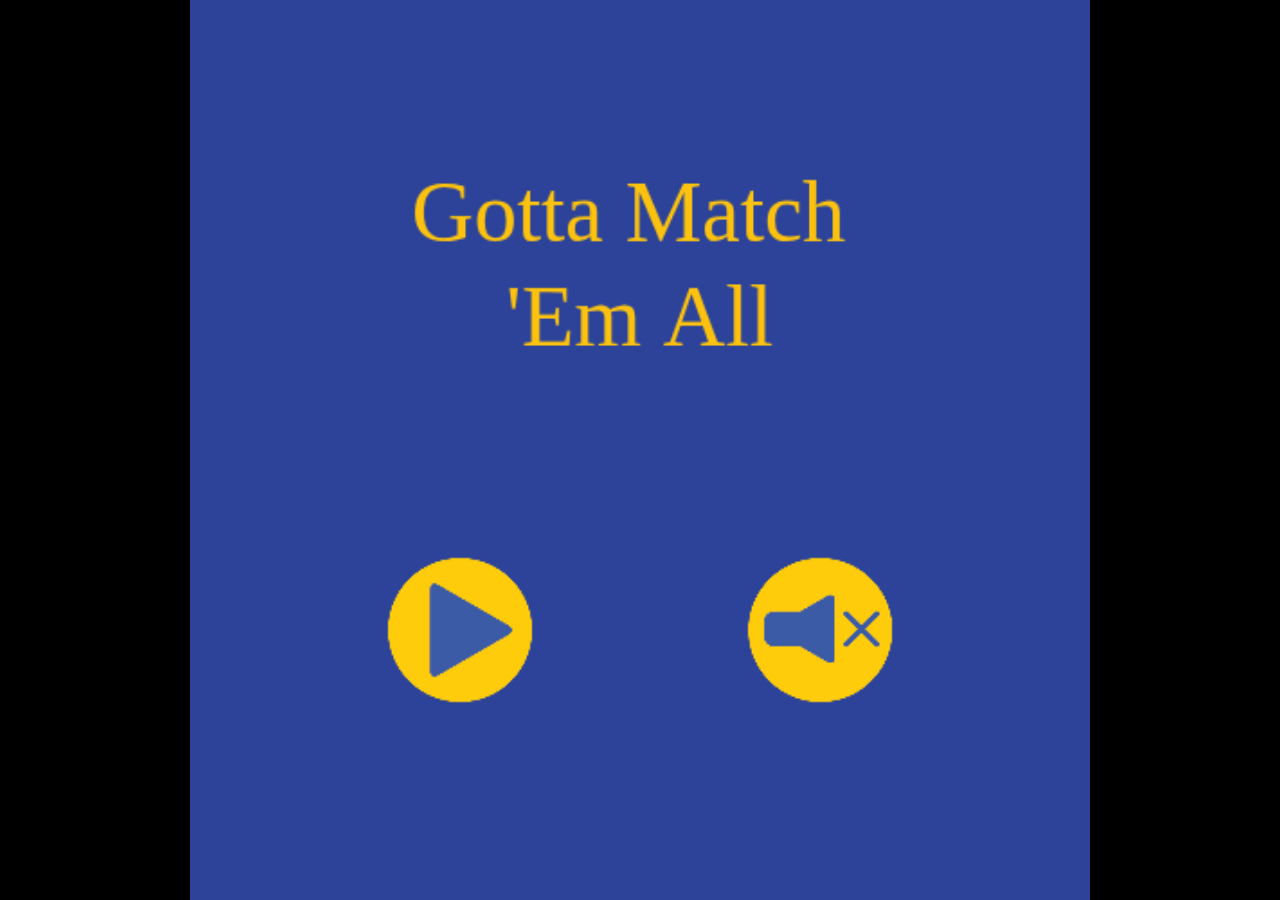
<file: matchem/index.html>
<!DOCTYPE html>
<html>
	<head>
        <title>Match 'Em All</title>
		<link rel="stylesheet" type="text/css" href="assets/fonts/fonts.css">
		<script type="text/javascript" src="phaser.js"></script>
		<script type="text/javascript" src="game.js"></script>
        <meta name="viewport" content="width=device-width, initial-scale=1.0,
          maximum-scale=1.0, minimum-scale=1.0, user-scalable=no, minimal-ui"/>
        <meta name="apple-mobile-web-app-capable" content="yes"/>
        <meta name="apple-mobile-web-app-status-bar-style" content="black"/>
        <meta name="HandheldFriendly" conent="true"/>
        <meta name="mobile-web-app-capable" content="yes"/>
        <style type="text/css">
          body {
            padding: 0px;
            margin: 0px;
            background: #000;
          }
        </style>
	</head>
	<body oncontextmenu="return false;">
	</body>
</html>
</file>
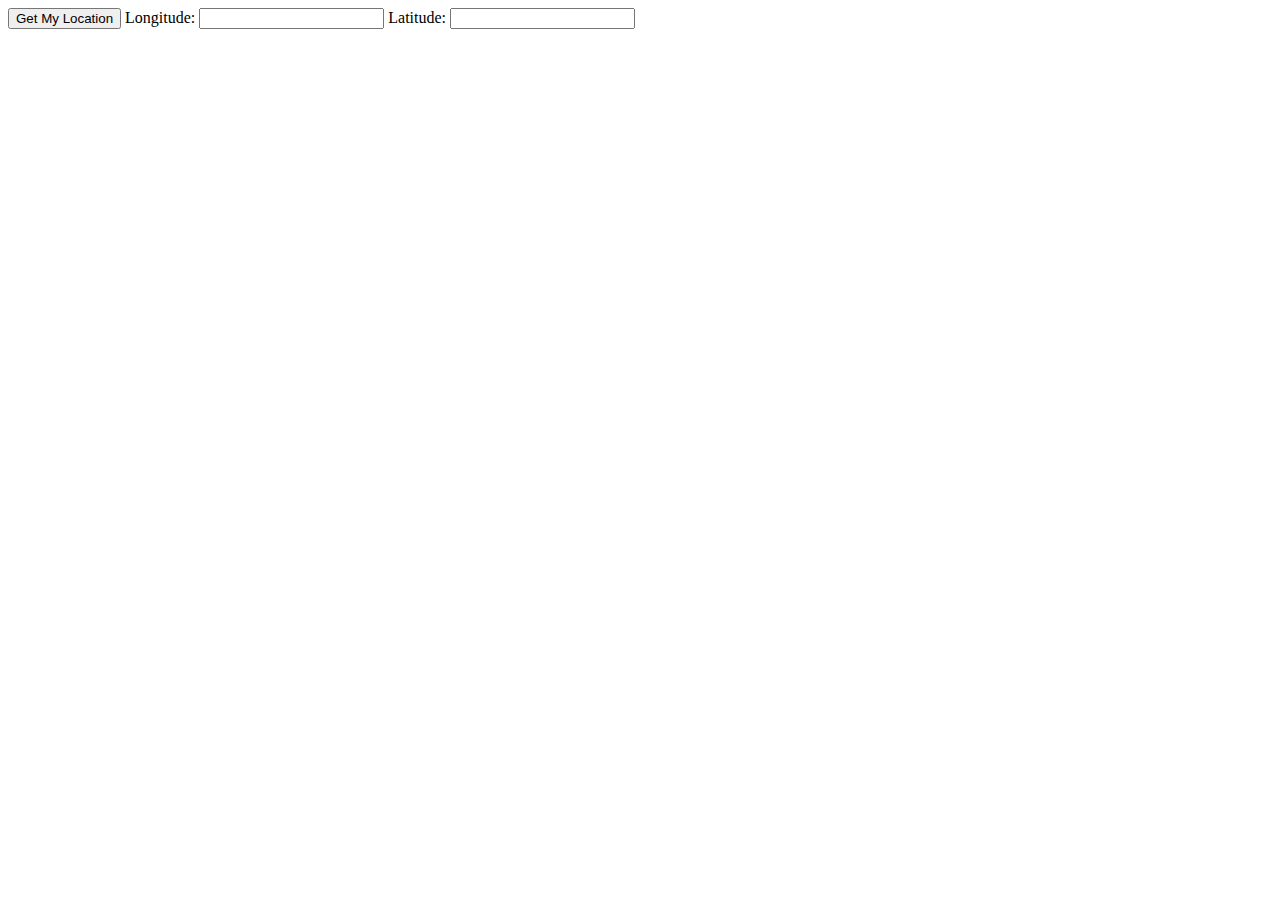
<file: location.html>
<html>
<head>
<script>
function getLocation() {
    if (navigator.geolocation) {
        navigator.geolocation.getCurrentPosition(function(position) {
            document.querySelector("#longitude").value =
                position.coords.longitude;
            document.querySelector("#latitude").value =
                position.coords.latitude;
        });
    } else {
        document.querySelector("#errorMessage").style.display = "block";
    }
}
</script>
</head>
<body>
    <div>
        <button onclick="getLocation()">Get My Location</button>
        <label>Longitude: </label>
        <input id="longitude" type="text" readonly/>
        <label>Latitude: </label>
        <input id="latitude" type="text" readonly/>
        <p id="errorMessage" style="display: none;">This browser doesn't support Geolocation</p>
    </div>
</body>
</html>
</file>
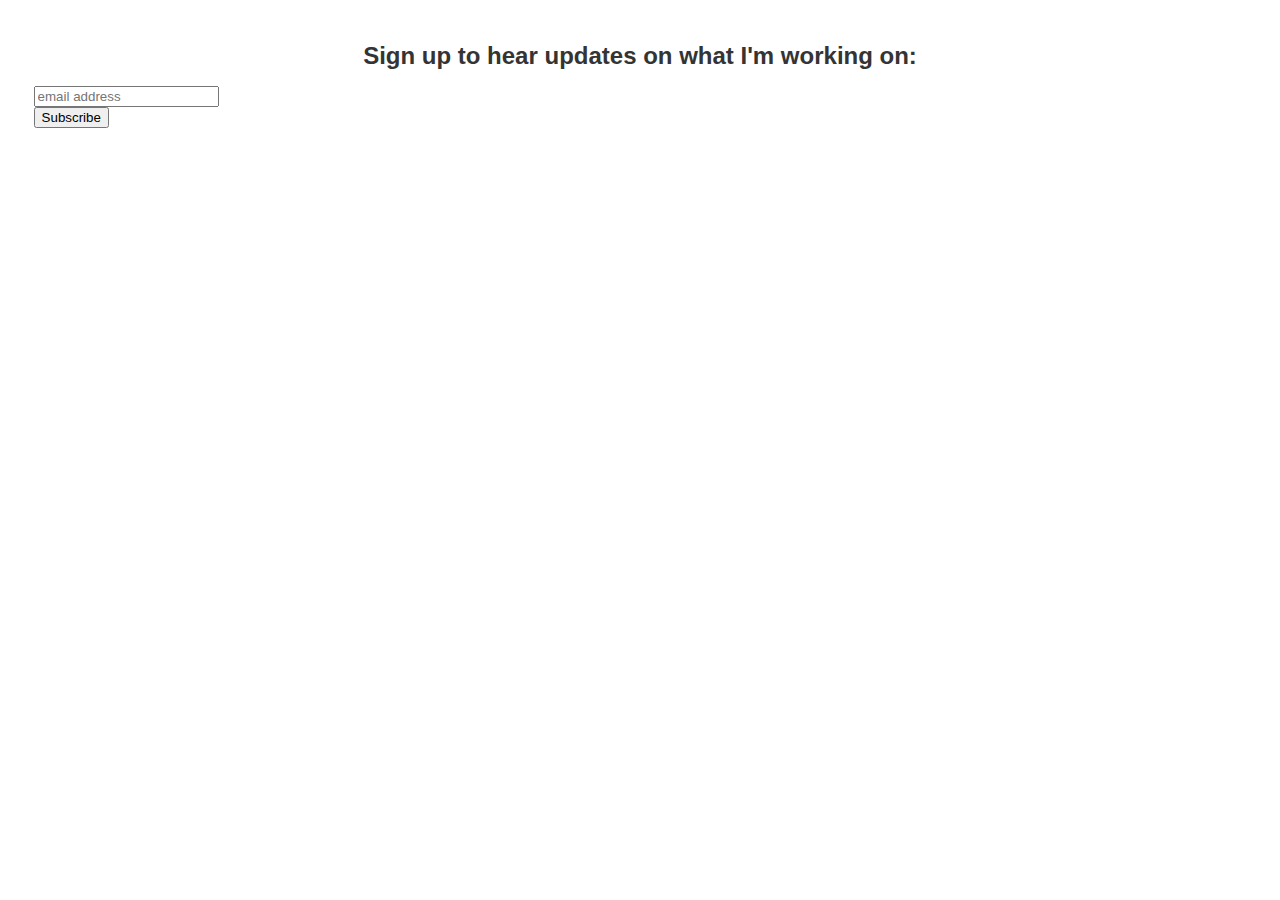
<file: mail.html>
<html>
<head>
    <link href="//cdn-images.mailchimp.com/embedcode/horizontal-slim-10_7.css" rel="stylesheet" type="text/css">
    <style type="text/css">
    	#mc_embed_signup{background:#fff; clear:left; font:14px Helvetica,Arial,sans-serif; width:100%;}
    	/* Add your own MailChimp form style overrides in your site stylesheet or in this style block.
    	   We recommend moving this block and the preceding CSS link to the HEAD of your HTML file. */
        #header h1 {
            color: #343434;
            text-align: center;
            font-family: "Open Sans", "Helvetica Neue", Arial, Helvetica, Verdana, sans-serif;
            font-size: 24px;
            font-stretch: 100%;
            font-style: normal;
            font-variant-caps: normal;
            font-variant-east-asian: normal;
            font-variant-ligatures: normal;
            font-variant-numeric: normal;
            font-weight: 600;
        }
        #header {
            padding-top: 2vh;
        }
        body {
            padding-left: 2vw;
            padding-right: 2vw;
        }
    </style>
</head>
<body>
    <div id="header">
        <h1>Sign up to hear updates on what I'm working on: </h1>
    </div>
    <div id="mc_embed_signup">
    <form action="https://ryankubik.us17.list-manage.com/subscribe/post?u=9b8c018898653292cbe3711f0&amp;id=57cdfbb895" method="post" id="mc-embedded-subscribe-form" name="mc-embedded-subscribe-form" class="validate" target="_blank" novalidate>
        <div id="mc_embed_signup_scroll">

    	<input type="email" value="" name="EMAIL" class="email" id="mce-EMAIL" placeholder="email address" required>
        <!-- real people should not fill this in and expect good things - do not remove this or risk form bot signups-->
        <div style="position: absolute; left: -5000px;" aria-hidden="true"><input type="text" name="b_9b8c018898653292cbe3711f0_57cdfbb895" tabindex="-1" value=""></div>
        <div class="clear"><input type="submit" value="Subscribe" name="subscribe" id="mc-embedded-subscribe" class="button"></div>
        </div>
    </form>
    </div>
</body>
</html>
</file>
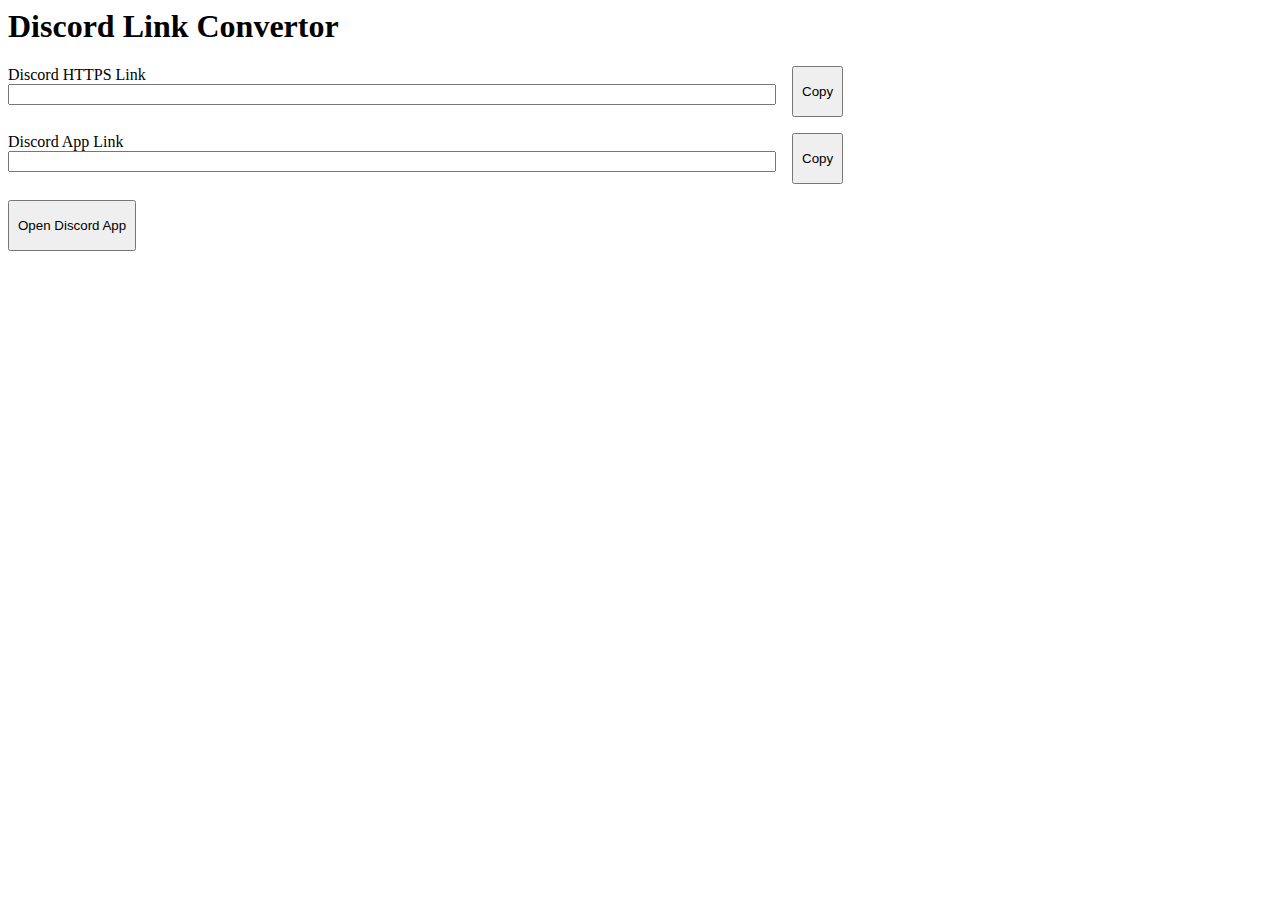
<file: open-in-discord.html>
<html>
  <head>
    <style>
      .row {
        display: flex;
        flex-direction: row;
      }

      .col {
        display: flex;
        flex-direction: column;
      }

      .container > * {
        margin-bottom: 1rem;
      }

      input {
        width: 60vw;
        margin-right: 1rem;
      }

      button {
        cursor: pointer;
        padding: 1rem 0.5rem;
      }
    </style>
  </head>
  <body>
    <h1>Discord Link Convertor</h1>
    <div class="container">
      <div class="row">
        <div class="col">
          <label for="discord-https-link">Discord HTTPS Link</label>
          <input id="discord-https-link" />
        </div>
        <button id="copy-https">Copy</button>
      </div>
      <div class="row">
        <div class="col">
          <label for="discord-app-link">Discord App Link</label>
          <input id="discord-app-link" />
        </div>
        <button id="copy-discord">Copy</button>
      </div>
      <button id="open-button">Open Discord App</button>
    </div>
    <script>
      const httpsLinkInput = document.getElementById("discord-https-link");
      const discordAppInput = document.getElementById("discord-app-link");
      const openButton = document.getElementById("open-button");
      const copyHttpsButton = document.getElementById("copy-https");
      const copyDiscordButton = document.getElementById("copy-discord");

      function setUrlProtocol(protocol, linkString) {
        const url = new URL(linkString);
        url.protocol = `${protocol}:`;
        return url.toString();
      }

      httpsLinkInput.onchange = () => {
        const httpsLinkString = httpsLinkInput.value;
        const discordUrl = setUrlProtocol("discord", httpsLinkString);
        discordAppInput.value = discordUrl;
      };

      discordAppInput.onchange = () => {
        const discordLinkString = discordAppInput.value;
        const httpsUrl = setUrlProtocol("https", discordLinkString);
        httpsLinkInput.value = httpsUrl;
      };

      openButton.onclick = () => {
        window.location.replace(discordAppInput.value);
      };

      copyHttpsButton.onclick = () => {
        window.navigator.clipboard.writeText(httpsLinkInput.value);
      };

      copyDiscordButton.onclick = () => {
        window.navigator.clipboard.writeText(discordAppInput.value);
      };

      window.onload = () => {
        const queryString = window.location.search;
        const searchParams = new URLSearchParams(queryString);
        const urlString = searchParams.get("url");

        if (!urlString) {
          return;
        }

        const discordUrlString = setUrlProtocol("discord", urlString);

        httpsLinkInput.value = urlString;
        httpsLinkInput.onchange();

        window.location.replace(discordUrlString);
      };
    </script>
  </body>
</html>
</file>
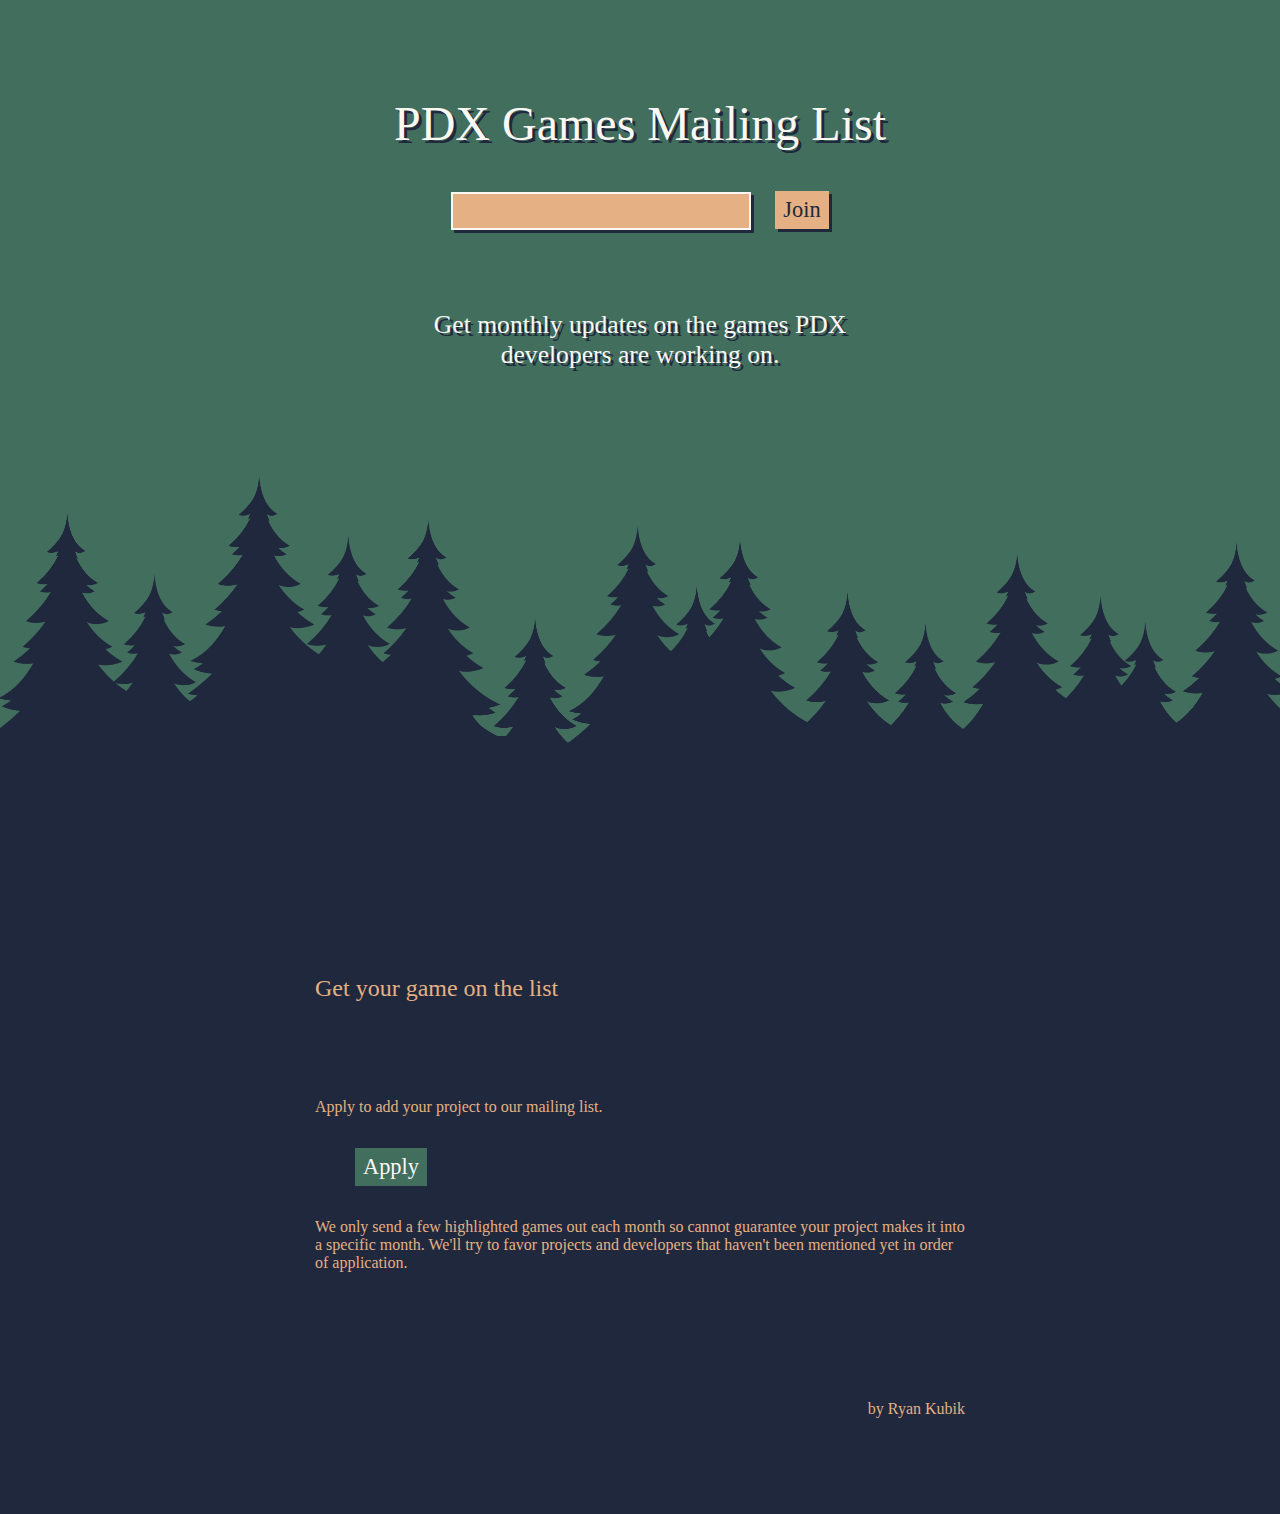
<file: pdx-games.html>
<html>
  <head>
    <!-- <link rel="stylesheet" type="text/css" href="./css/sutro-theme.css" /> -->
    <style>
      main {
        display: flex;
        flex-direction: column;
        height: 100%;
      }
      section {
        max-width: 650px;
        margin: 0 auto;
      }
      body {
        background-color: #426E5D;
        color: #FBF7F3;
        text-shadow: 3px 3px #20283D;
        font-family: "Rockwell";
        margin: 0;
      }
      .email {
        margin-top: 40px;
        margin-bottom: 20px;

        height: fit-content;
      }
      input {
        background-color: #E5B083;
        color: #20283D;

        border: 2px solid #FBF7F3;
        box-shadow: 3px 3px #20283D;

        padding-left: 8px;
        padding-right: 8px;
        padding-top: 6px;
        padding-bottom: 6px;

        min-width: 300px;
        margin-right: 24px;

        height: 100%;

        font-size: 1.2em;
      }
      button {
        background-color: #E5B083;
        color: #20283D;

        border: none;
        box-shadow: 3px 3px #20283D;
        
        font-family: "Rockwell";
        font-size: 1.4em;

        padding-left: 8px;
        padding-right: 8px;
        padding-top: 6px;
        padding-bottom: 6px;
      }
      h1, h2 {
        font-weight: normal;
      }
      #sign-up {
        margin-top: 64px;
        text-align: center;
        margin-bottom: 80px;

        flex-grow: 1;
      }
      #sign-up h1 {
        font-size: 3em;
      }
      #sign-up p {
        font-size: 1.6rem;

        width: 70%;

        margin-top: 80px;
        margin-left: auto;
        margin-right: auto;
      }
      #treeline {
        width: 100%;
      }
      #add-game {
        padding-bottom: 64px;
      }
      h2 {
        margin-top: 0;
      }
      header {
        height: 20px;
        width: 100%;
        background-color: #20283D; 
      }
      #add-game-container {
        width: 100%;
        background-color: #20283D; 
        color: #E5B083;
      }
      #add-game-container h2 {
        margin-bottom: 96px;
      }
      #add-game-container p {
        margin-top: 32px;
        margin-bottom: 32px;
      }
      #add-game-container button {
        background-color: #426E5D;
        color: #FBF7F3;

        margin-left: 40px;
      }
      #by-line {
        margin-top: 128px !important;
        text-align: right;
      }
    </style>
    <script
      async
      src="https://platform.twitter.com/widgets.js"
      charset="utf-8"
    ></script>
  </head>
  <body>
    <main>
      <!-- <header></header> -->
      <section id="sign-up">
        <h1>PDX Games Mailing List</h1>
        <div class="email">
          <input value="" type="text" /><button>Join</button>
        </div>
        <p>
            Get monthly updates on the games PDX developers are working on.
        </p>
      </section>
      <img id="treeline" src="./assets/images/pdx-games-mailing-list.png" />
      <div id="add-game-container">
        <section id="add-game">
            <h2>Get your game on the list</h2>
            <p>
                Apply to add your project to our mailing list.
            </p>
            <button>Apply</button>
            <p>
                We only send a few highlighted games out each month so cannot guarantee your project makes it into a specific month. We'll try to favor projects and developers that haven't been mentioned yet in order of application.
            </p>
            <p id="by-line">
                by Ryan Kubik
            </p>
        </section>
      </div>
    </main>
  </body>
</html>
</file>
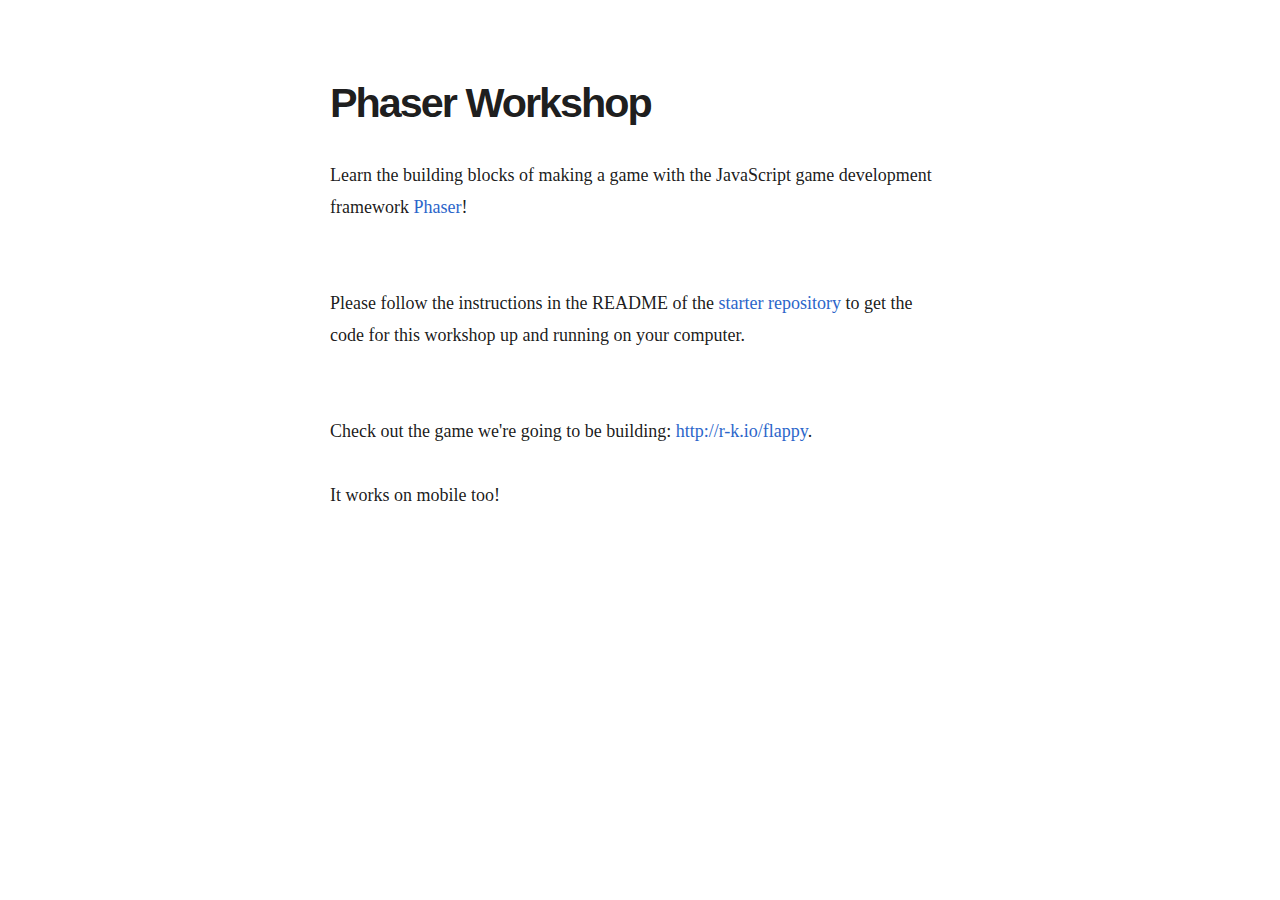
<file: phaser-workshop.html>
<html>
  <head>
    <link rel="stylesheet" type="text/css" href="./css/sutro-theme.css" />
    <style>
      main {
        max-width: 650px;
        margin: 0 auto;
        padding: 15px;
      }
    </style>
  </head>
  <body>
    <main>
      <h1>Phaser Workshop</h1>
      <p>
        Learn the building blocks of making a game with the JavaScript game
        development framework
        <a href="https://phaser.io/">Phaser</a>!
      </p>

      <br />

      <p>
        Please follow the instructions in the README of the
        <a href="https://github.com/rmkubik/flappy-starter"
          >starter repository</a
        >
        to get the code for this workshop up and running on your computer.
      </p>

      <br />

      <p>
        Check out the game we're going to be building:
        <a href="http://r-k.io/flappy">http://r-k.io/flappy</a>.
      </p>
      <p>
        It works on mobile too!
      </p>
    </main>
  </body>
</html>
</file>
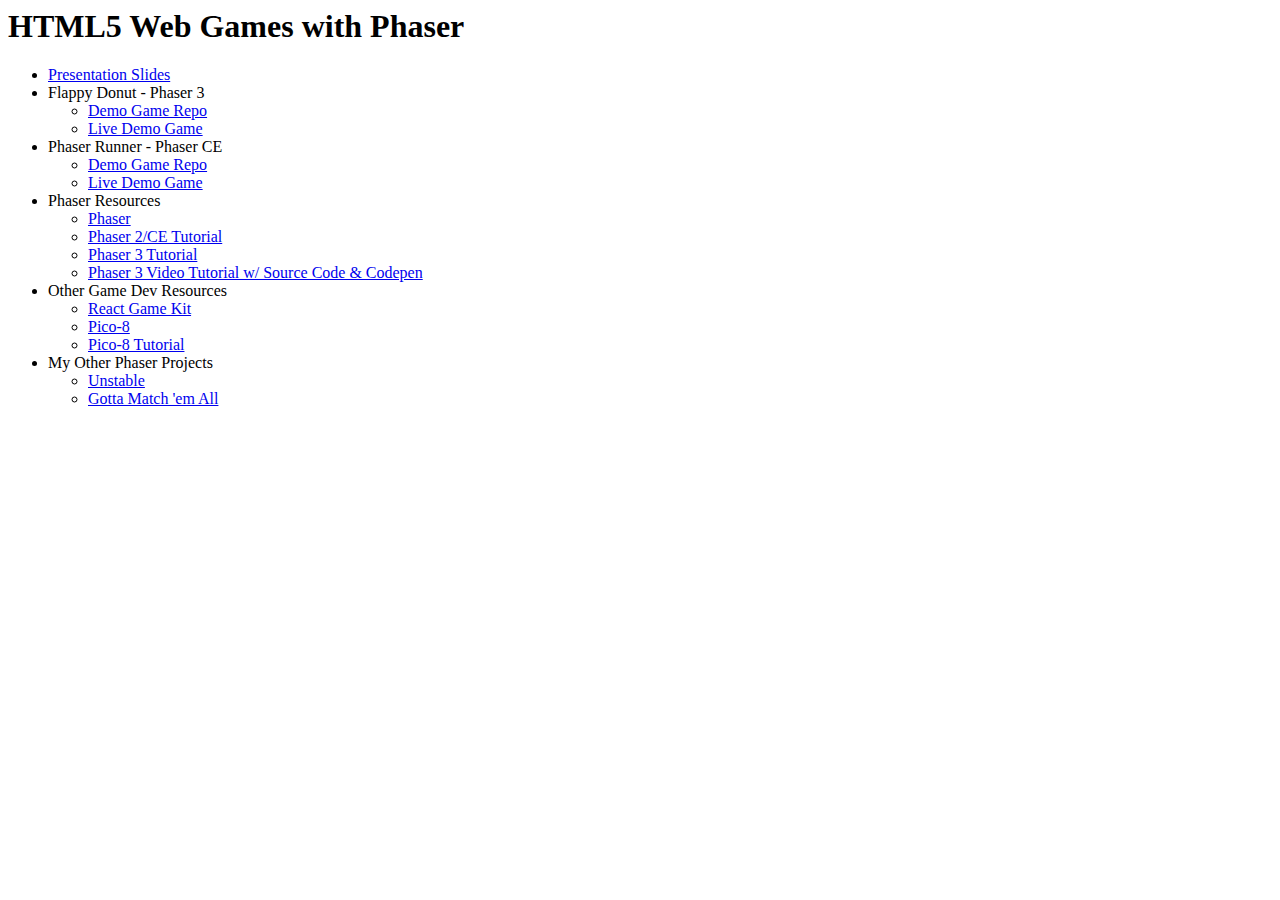
<file: phaser.html>
<html>
    <head>
    </head>
    <body>
        <h1> HTML5 Web Games with Phaser </h1>
        <ul>
            <li><a href="https://docs.google.com/presentation/d/1r3nkoJqeqgzZUSp5jNMp8HnAHw51VOwnJ0VuV5d1pGE/edit?usp=sharing">Presentation Slides</a></li>
            <li>
                Flappy Donut - Phaser 3
                <ul>
                    <li><a href="https://github.com/rmkubik/flappy-donut">Demo Game Repo</a></li>
                    <li><a href="https://loving-fermat-ef77c4.netlify.com">Live Demo Game</a></li>
                </ul>
            </li>
            <li>
                Phaser Runner - Phaser CE
                <ul>
                    <li><a href="https://github.com/rmkubik/phaser-runner">Demo Game Repo</a></li>
                    <li><a href="http://clumsy-story.surge.sh/">Live Demo Game</a></li>
                </ul>
            </li>
            <li>
                Phaser Resources
                <ul>
                    <li><a href="https://phaser.io">Phaser</a></li>
                    <li><a href="https://phaser.io/tutorials/making-your-first-phaser-2-game">Phaser 2/CE Tutorial</a></li>
                    <li><a href="https://phaser.io/tutorials/making-your-first-phaser-3-game">Phaser 3 Tutorial</a></li>
                    <li><a href="https://blog.codepen.io/2018/04/10/phaser-game-development-with-catt-small/">Phaser 3 Video Tutorial w/ Source Code & Codepen</a></li>
                </ul>
            </li>
            <li>
                Other Game Dev Resources
                <ul>
                    <li><a href="https://github.com/FormidableLabs/react-game-kit">React Game Kit</a></li>
                    <li><a href="https://www.lexaloffle.com/pico-8.php">Pico-8</a></li>
                    <li><a href="https://mboffin.itch.io/gamedev-with-pico-8-issue1">Pico-8 Tutorial</a></li>
                </ul>
            </li>
            <li>
                My Other Phaser Projects
                <ul>
                    <li><a href="https://law5guy.itch.io/unstable">Unstable</a></li>
                    <li><a href="http://ryankubik.com/matchem/matchem.php">Gotta Match 'em All</a></li>
                </ul>
            </li>
        </ul>
    </body>
</html>
</file>
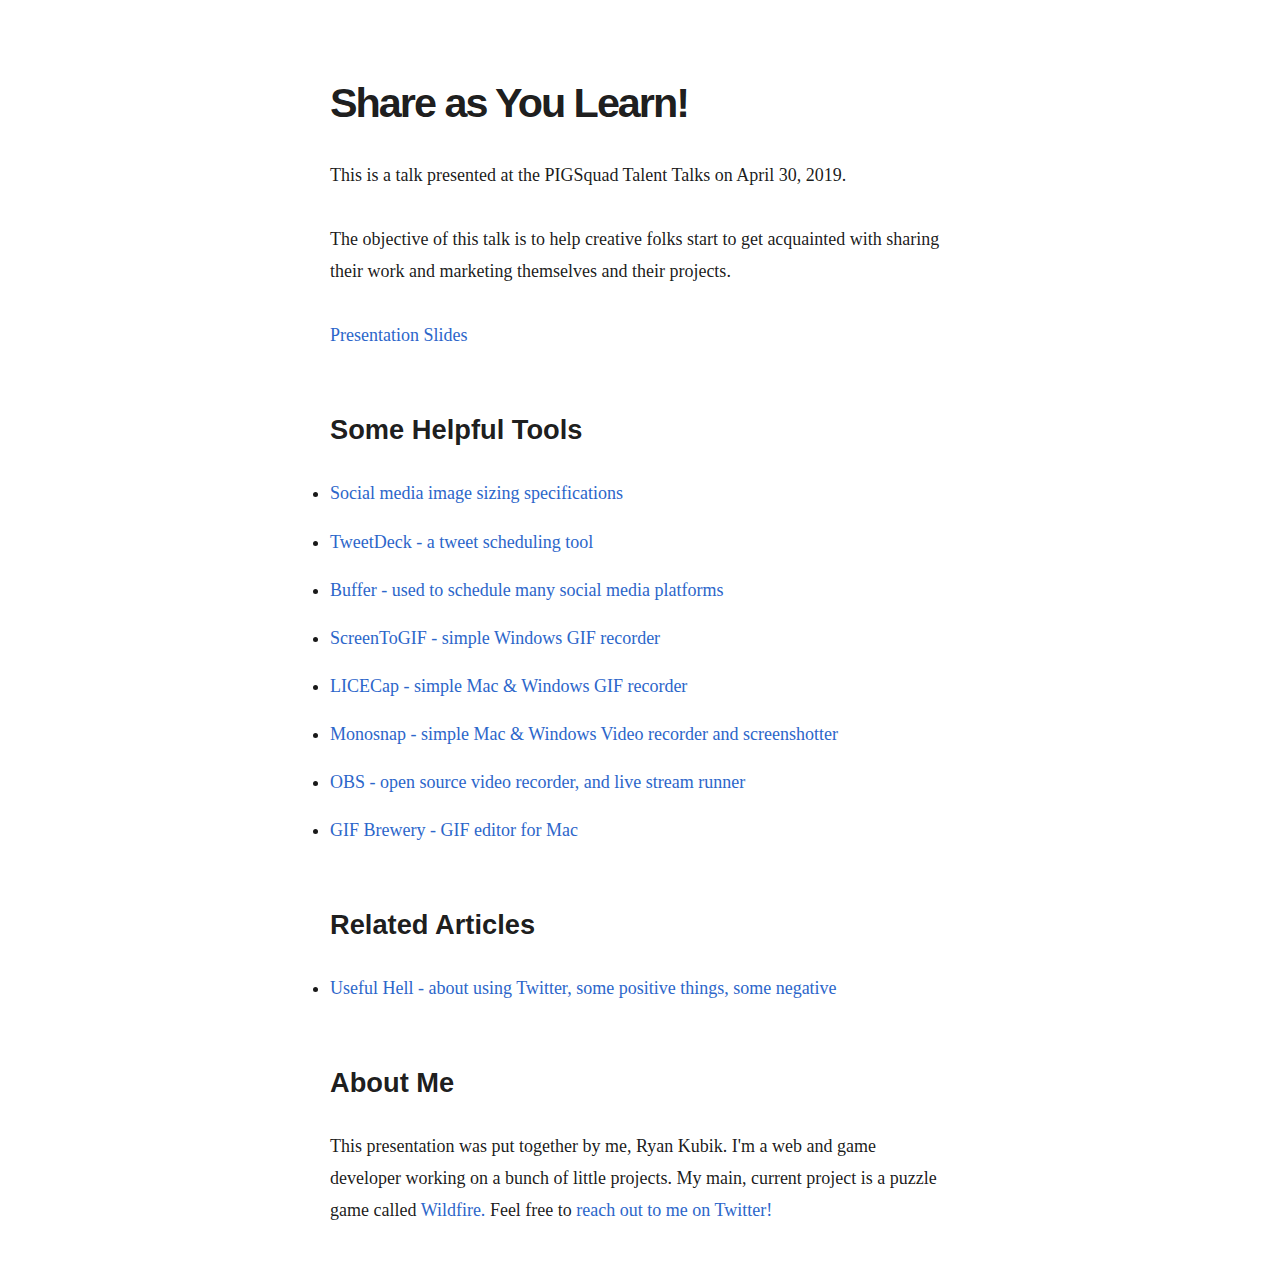
<file: share-as-you-learn.html>
<html>
  <head>
    <link rel="stylesheet" type="text/css" href="./css/sutro-theme.css" />
    <style>
      main {
        max-width: 650px;
        margin: 0 auto;
        padding: 15px;
      }
      .twitter-tweet {
        margin: 0 auto;
        padding-bottom: 25px;
      }
    </style>
    <script
      async
      src="https://platform.twitter.com/widgets.js"
      charset="utf-8"
    ></script>
  </head>
  <body>
    <main>
      <h1>Share as You Learn!</h1>
      <p>
        This is a talk presented at the PIGSquad Talent Talks on April 30, 2019.
      </p>
      <p>
        The objective of this talk is to help creative folks start to get
        acquainted with sharing their work and marketing themselves and their
        projects.
      </p>
      <a
        href="https://docs.google.com/presentation/d/1r4OWaQGrGvyD3XgShXU2F_oAmif1ywyx0HkW9ijcgi8/edit?usp=sharing"
        >Presentation Slides</a
      >
      <h2>Some Helpful Tools</h2>
      <ul>
        <li>
          <a
            href="https://docs.google.com/spreadsheets/d/1IpTYTTMJLcSXcPDtW9zSbPBHQyRdrLfKERohGIIkE_Q"
            >Social media image sizing specifications</a
          >
        </li>
        <li>
          <a href="https://tweetdeck.twitter.com/"
            >TweetDeck - a tweet scheduling tool</a
          >
        </li>
        <li>
          <a href="https://buffer.com/"
            >Buffer - used to schedule many social media platforms</a
          >
        </li>
        <li>
          <a href="https://www.screentogif.com/"
            >ScreenToGIF - simple Windows GIF recorder</a
          >
        </li>
        <li>
          <a href="https://www.cockos.com/licecap/"
            >LICECap - simple Mac & Windows GIF recorder</a
          >
        </li>
        <li>
          <a href="https://monosnap.com/welcome"
            >Monosnap - simple Mac & Windows Video recorder and screenshotter</a
          >
        </li>
        <li>
          <a
            href="https://obsproject.com/
            "
            >OBS - open source video recorder, and live stream runner</a
          >
        </li>
        <li>
          <a href="https://gfycat.com/gifbrewery"
            >GIF Brewery - GIF editor for Mac</a
          >
        </li>
      </ul>
      <h2>Related Articles</h2>
      <ul>
        <li>
          <a href="http://stuffedwomb.at/useful_hell">Useful Hell - about using Twitter, some positive things, some negative</a>
        </li>
      </ul>
      <h2>About Me</h2>
      <p>
        This presentation was put together by me, Ryan Kubik. I'm a web and game
        developer working on a bunch of little projects. My main, current
        project is a puzzle game called
        <a href="https://wildfire.fun">Wildfire.</a> Feel free to
        <a href="https://twitter.com/ryrykubes">reach out to me on Twitter!</a>
      </p>
    </main>
  </body>
</html>
</file>
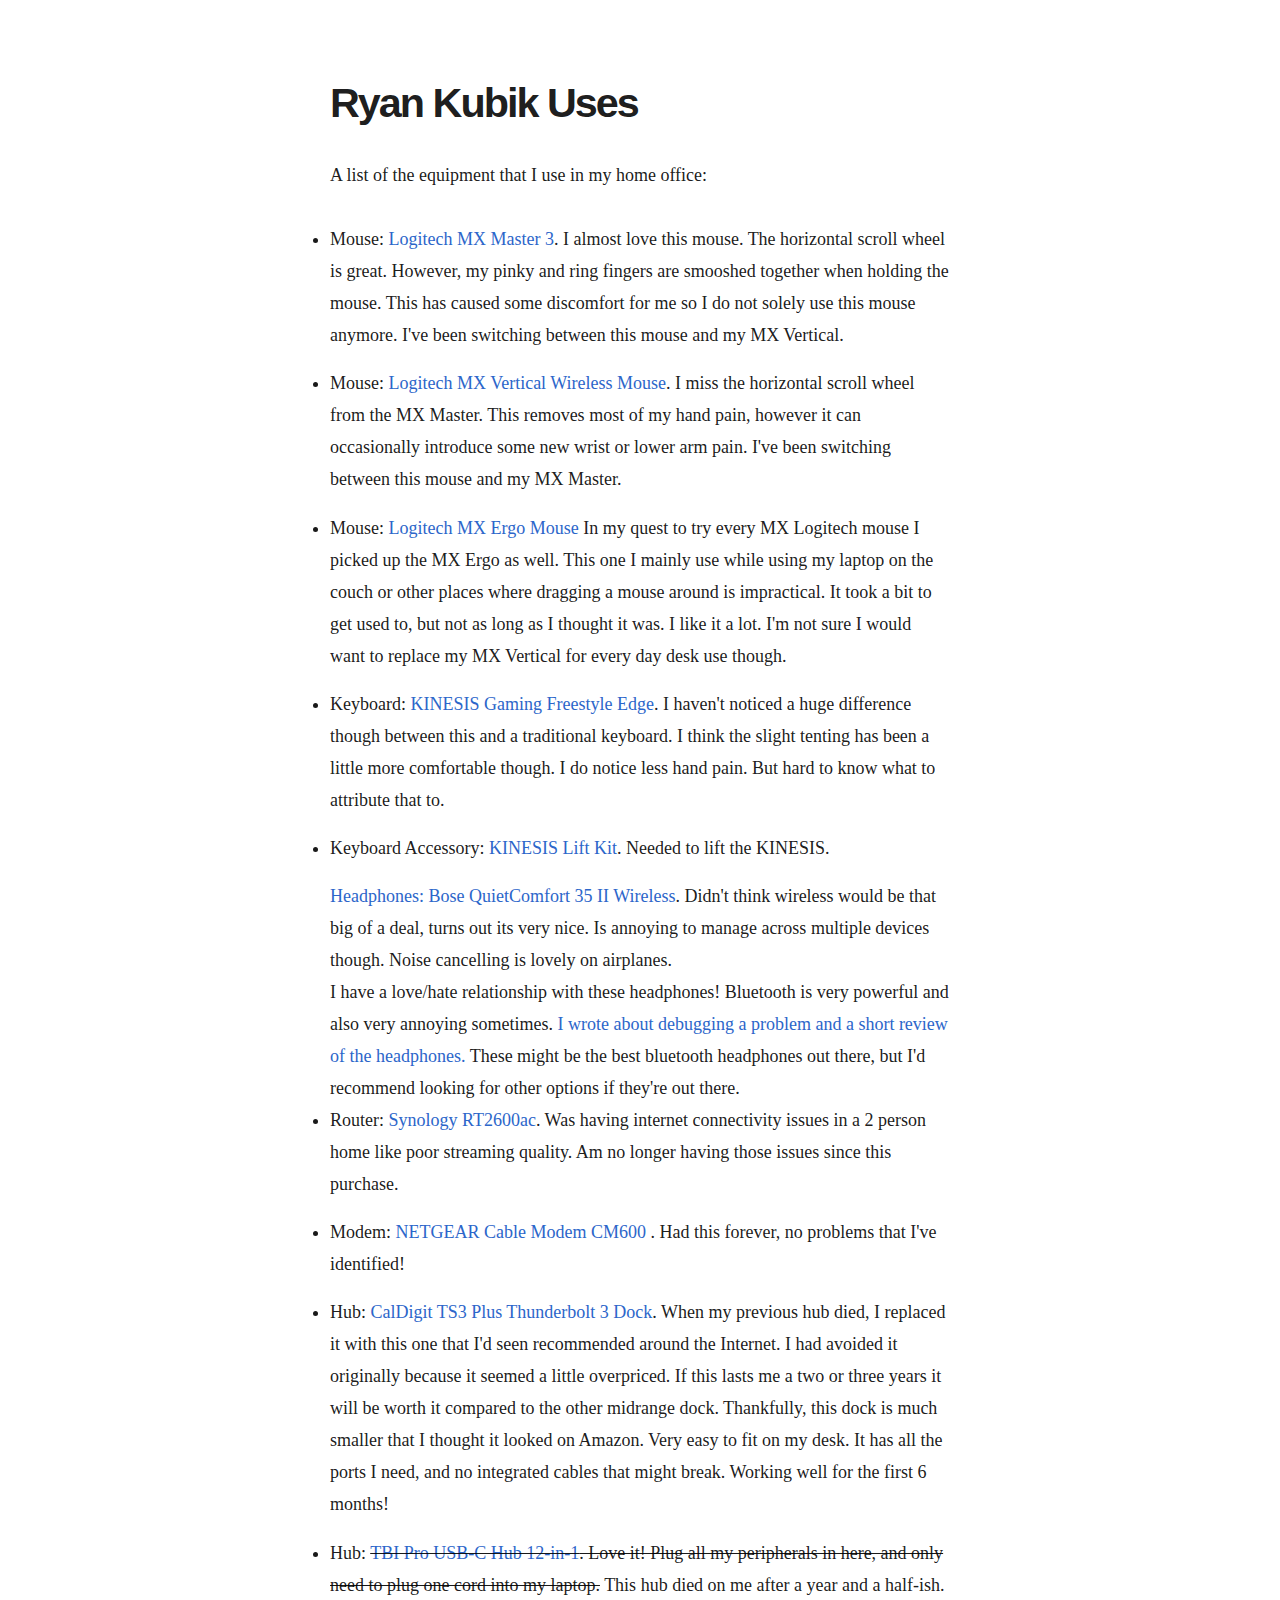
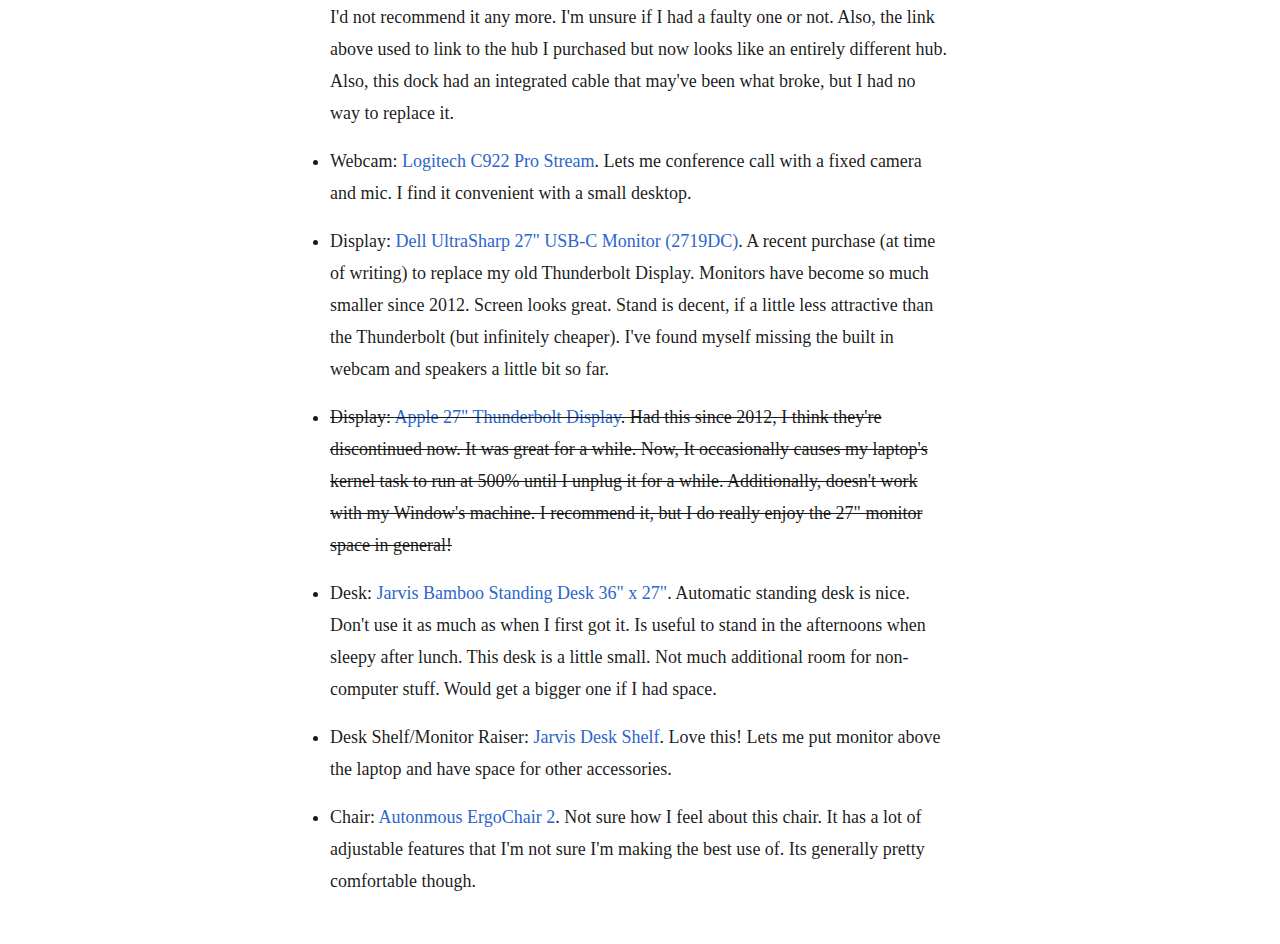
<file: uses.html>
<html>
  <head>
    <link rel="stylesheet" type="text/css" href="./css/sutro-theme.css" />
    <style>
      main {
        max-width: 650px;
        margin: 0 auto;
        padding: 15px;
      }
      .twitter-tweet {
        margin: 0 auto;
        padding-bottom: 25px;
      }
      .strikethrough {
        text-decoration: line-through;
      }
    </style>
    <script
      async
      src="https://platform.twitter.com/widgets.js"
      charset="utf-8"
    ></script>
  </head>
  <body>
    <main>
      <h1>Ryan Kubik Uses</h1>
      <p>A list of the equipment that I use in my home office:</p>
      <ul>
        <li>
          Mouse:
          <a href="https://smile.amazon.com/gp/product/B07S395RWD"
            >Logitech MX Master 3</a
          >. I almost love this mouse. The horizontal scroll wheel is great.
          However, my pinky and ring fingers are smooshed together when holding
          the mouse. This has caused some discomfort for me so I do not solely
          use this mouse anymore. I've been switching between this mouse and my
          MX Vertical.
        </li>
        <li>
          Mouse:
          <a href="https://smile.amazon.com/gp/product/B07FNJB8TT"
            >Logitech MX Vertical Wireless Mouse</a
          >. I miss the horizontal scroll wheel from the MX Master. This removes
          most of my hand pain, however it can occasionally introduce some new
          wrist or lower arm pain. I've been switching between this mouse and my
          MX Master.
        </li>
        <li>
          Mouse:
          <a href="https://smile.amazon.com/gp/product/B07FNJB8TT"
            >Logitech MX Ergo Mouse</a
          >
          In my quest to try every MX Logitech mouse I picked up the MX Ergo as
          well. This one I mainly use while using my laptop on the couch or
          other places where dragging a mouse around is impractical. It took a
          bit to get used to, but not as long as I thought it was. I like it a
          lot. I'm not sure I would want to replace my MX Vertical for every day
          desk use though.
        </li>
        <li>
          Keyboard:
          <a href="https://smile.amazon.com/gp/product/B07SW1S3YZ"
            >KINESIS Gaming Freestyle Edge</a
          >. I haven't noticed a huge difference though between this and a
          traditional keyboard. I think the slight tenting has been a little
          more comfortable though. I do notice less hand pain. But hard to know
          what to attribute that to.
        </li>
        <li>
          Keyboard Accessory:
          <a href="https://smile.amazon.com/gp/product/B077J7ZBM7"
            >KINESIS Lift Kit</a
          >. Needed to lift the KINESIS.
        </li>
        <a>
          Headphones:
          <a href="https://smile.amazon.com/gp/product/B0756GB78C"
            >Bose QuietComfort 35 II Wireless</a
          >. Didn't think wireless would be that big of a deal, turns out its
          very nice. Is annoying to manage across multiple devices though. Noise
          cancelling is lovely on airplanes.
          <br />
          I have a love/hate relationship with these headphones! Bluetooth is
          very powerful and also very annoying sometimes. <a href="https://ryankubik.com/blog/bose-qc35ii-issue-and-review">I wrote about debugging a problem and a short review of the headphones.</a> These might be the best bluetooth headphones out there, but I'd recommend looking for other options if they're out there.
        </li>
        <li>
          Router:
          <a href="https://smile.amazon.com/gp/product/B01N5MPTG1"
            >Synology RT2600ac</a
          >. Was having internet connectivity issues in a 2 person home like
          poor streaming quality. Am no longer having those issues since this
          purchase.
        </li>
        <li>
          Modem:
          <a href="https://smile.amazon.com/gp/product/B01N5MPTG1"
            >NETGEAR Cable Modem CM600 </a
          >. Had this forever, no problems that I've identified!
        </li>
        <li>
          Hub:
          <a href="https://smile.amazon.com/gp/product/B07CZPV8DF"
            >CalDigit TS3 Plus Thunderbolt 3 Dock</a
          >. When my previous hub died, I replaced it with this one that I'd
          seen recommended around the Internet. I had avoided it originally
          because it seemed a little overpriced. If this lasts me a two or three
          years it will be worth it compared to the other midrange dock.
          Thankfully, this dock is much smaller that I thought it looked on
          Amazon. Very easy to fit on my desk. It has all the ports I need, and
          no integrated cables that might break. Working well for the first 6
          months!
        </li>
        <li>
          Hub:
          <span class="strikethrough"
            ><a href="https://smile.amazon.com/gp/product/B07PVKHZLJ"
              >TBI Pro USB-C Hub 12-in-1</a
            >. Love it! Plug all my peripherals in here, and only need to plug
            one cord into my laptop.</span
          >
          This hub died on me after a year and a half-ish. I'd not recommend it
          any more. I'm unsure if I had a faulty one or not. Also, the link
          above used to link to the hub I purchased but now looks like an
          entirely different hub. Also, this dock had an integrated cable that
          may've been what broke, but I had no way to replace it.
        </li>
        <li>
          Webcam:
          <a href="https://smile.amazon.com/gp/product/B01MTTMPKT"
            >Logitech C922 Pro Stream</a
          >. Lets me conference call with a fixed camera and mic. I find it
          convenient with a small desktop.
        </li>
        <li>
          Display:
          <a href="https://smile.amazon.com/dp/B07JQTNCGB"
            >Dell UltraSharp 27" USB-C Monitor (2719DC)</a
          >. A recent purchase (at time of writing) to replace my old
          Thunderbolt Display. Monitors have become so much smaller since 2012.
          Screen looks great. Stand is decent, if a little less attractive than
          the Thunderbolt (but infinitely cheaper). I've found myself missing
          the built in webcam and speakers a little bit so far.
        </li>
        <li class="strikethrough">
          Display:
          <a href="https://en.wikipedia.org/wiki/Apple_Thunderbolt_Display"
            >Apple 27" Thunderbolt Display</a
          >. Had this since 2012, I think they're discontinued now. It was great
          for a while. Now, It occasionally causes my laptop's kernel task to
          run at 500% until I unplug it for a while. Additionally, doesn't work
          with my Window's machine. I recommend it, but I do really enjoy the
          27" monitor space in general!
        </li>
        <li>
          Desk:
          <a
            href="https://www.fully.com/standing-desks/jarvis-adjustable-height-desk-bamboo.html"
            >Jarvis Bamboo Standing Desk 36" x 27"</a
          >. Automatic standing desk is nice. Don't use it as much as when I
          first got it. Is useful to stand in the afternoons when sleepy after
          lunch. This desk is a little small. Not much additional room for
          non-computer stuff. Would get a bigger one if I had space.
        </li>
        <li>
          Desk Shelf/Monitor Raiser:
          <a href="https://www.fully.com/jarvis-desk-shelf.html"
            >Jarvis Desk Shelf</a
          >. Love this! Lets me put monitor above the laptop and have space for
          other accessories.
        </li>
        <li>
          Chair:
          <a
            href="https://www.autonomous.ai/office-chairs/ergonomic-chair?option20=55"
            >Autonmous ErgoChair 2</a
          >. Not sure how I feel about this chair. It has a lot of adjustable
          features that I'm not sure I'm making the best use of. Its generally
          pretty comfortable though.
        </li>
      </ul>
    </main>
  </body>
</html>
</file>
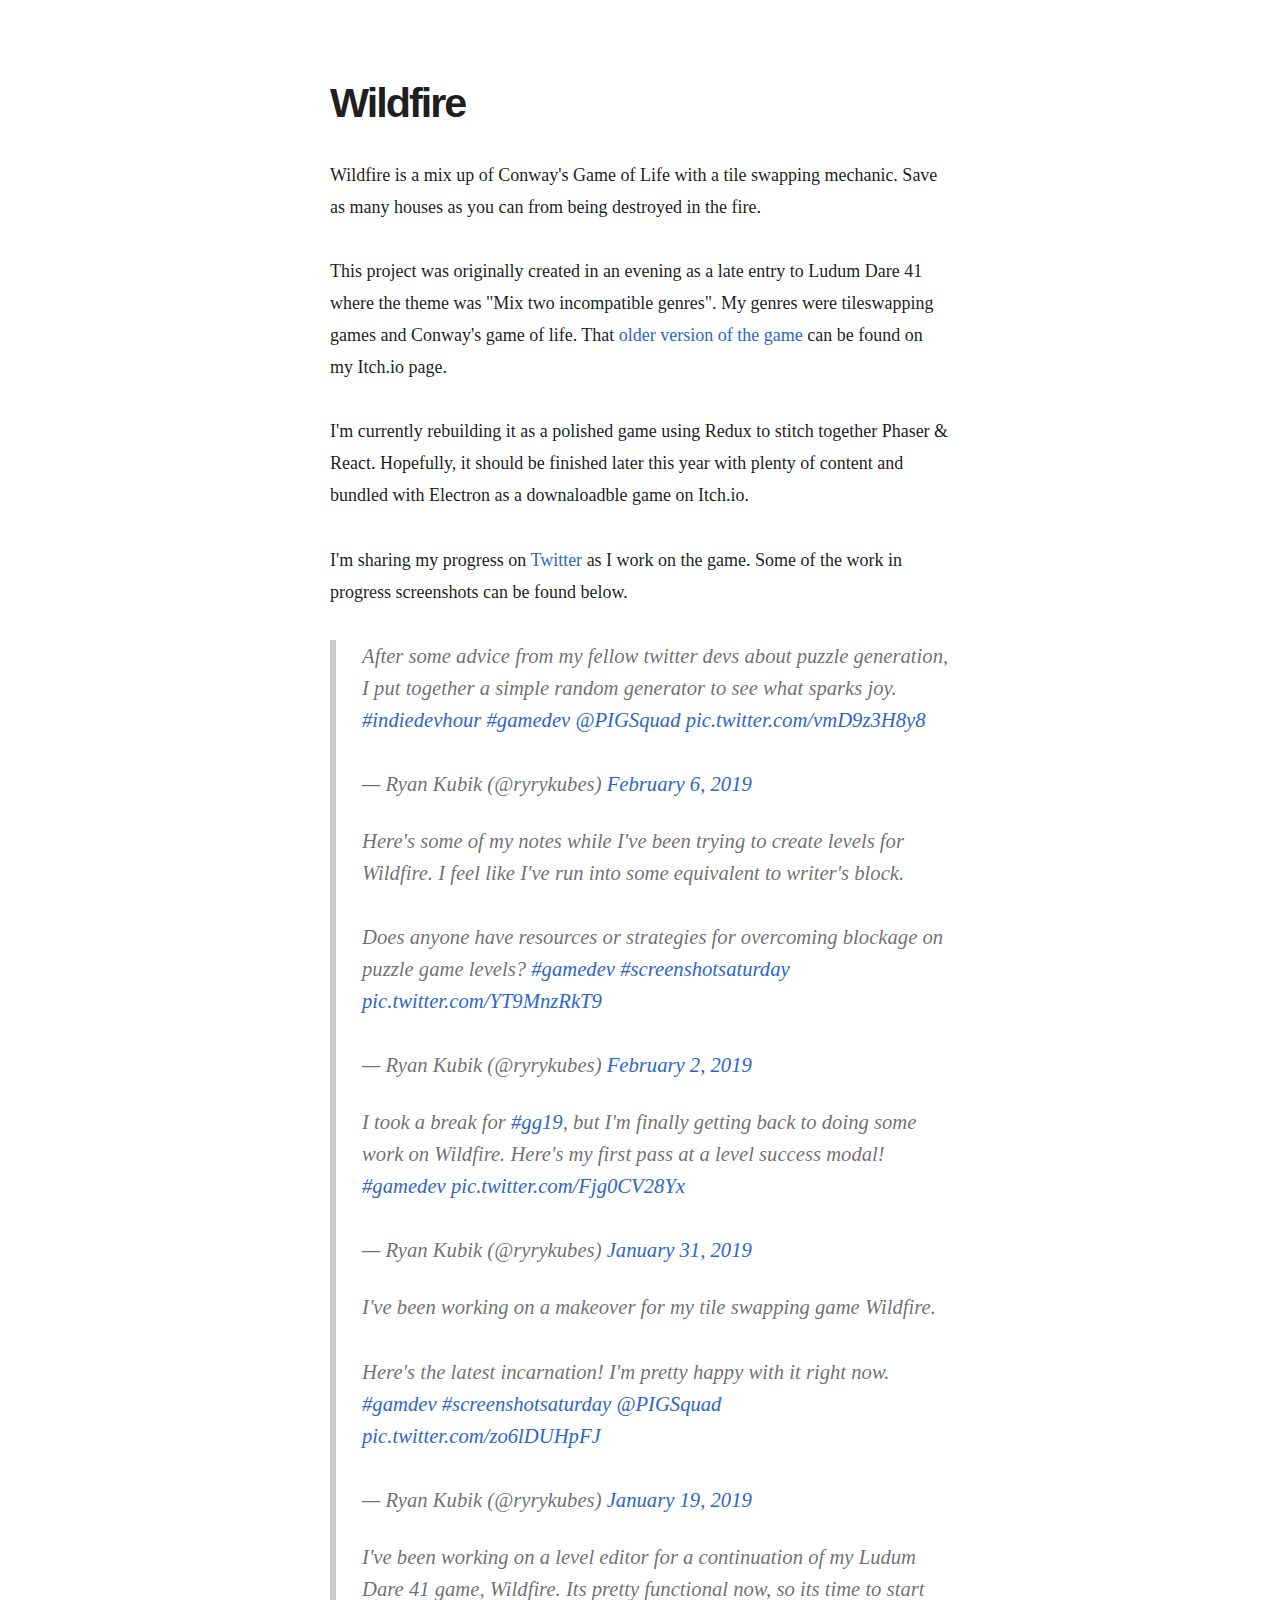
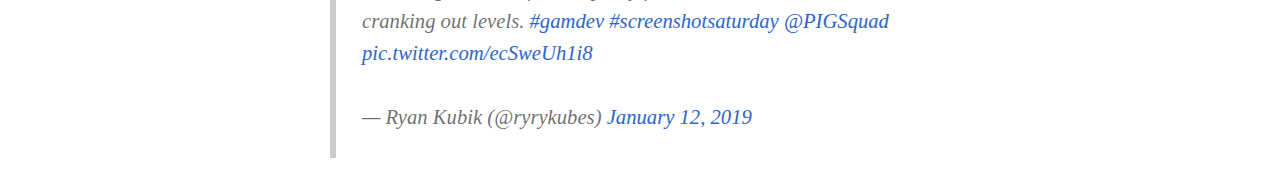
<file: wildfire.html>
<html>
  <head>
    <link rel="stylesheet" type="text/css" href="./css/sutro-theme.css" />
    <style>
      main {
        max-width: 650px;
        margin: 0 auto;
        padding: 15px;
      }
      .twitter-tweet {
        margin: 0 auto;
        padding-bottom: 25px;
      }
    </style>
    <script
      async
      src="https://platform.twitter.com/widgets.js"
      charset="utf-8"
    ></script>
  </head>
  <body>
    <main>
      <h1>Wildfire</h1>
      <p>
        Wildfire is a mix up of Conway's Game of Life with a tile swapping
        mechanic. Save as many houses as you can from being destroyed in the
        fire.
      </p>
      <p>
        This project was originally created in an evening as a late entry to
        Ludum Dare 41 where the theme was "Mix two incompatible genres". My
        genres were tileswapping games and Conway's game of life. That
        <a href="https://law5guy.itch.io/wildfire">older version of the game</a>
        can be found on my Itch.io page.
      </p>
      <p>
        I'm currently rebuilding it as a polished game using Redux to stitch
        together Phaser & React. Hopefully, it should be finished later this
        year with plenty of content and bundled with Electron as a downaloadble
        game on Itch.io.
      </p>
      <p>
        I'm sharing my progress on
        <a href="https://twitter.com/ryrykubes">Twitter</a> as I work on the
        game. Some of the work in progress screenshots can be found below.
      </p>
      <blockquote class="twitter-tweet" data-lang="en">
        <p lang="en" dir="ltr">
          After some advice from my fellow twitter devs about puzzle generation,
          I put together a simple random generator to see what sparks joy.
          <a
            href="https://twitter.com/hashtag/indiedevhour?src=hash&amp;ref_src=twsrc%5Etfw"
            >#indiedevhour</a
          >
          <a
            href="https://twitter.com/hashtag/gamedev?src=hash&amp;ref_src=twsrc%5Etfw"
            >#gamedev</a
          >
          <a href="https://twitter.com/PIGSquad?ref_src=twsrc%5Etfw"
            >@PIGSquad</a
          >
          <a href="https://t.co/vmD9z3H8y8">pic.twitter.com/vmD9z3H8y8</a>
        </p>
        &mdash; Ryan Kubik (@ryrykubes)
        <a
          href="https://twitter.com/ryrykubes/status/1093224809541128192?ref_src=twsrc%5Etfw"
          >February 6, 2019</a
        >
      </blockquote>
      <blockquote class="twitter-tweet" data-lang="en">
        <p lang="en" dir="ltr">
          Here&#39;s some of my notes while I&#39;ve been trying to create
          levels for Wildfire. I feel like I&#39;ve run into some equivalent to
          writer&#39;s block. <br /><br />Does anyone have resources or
          strategies for overcoming blockage on puzzle game levels?
          <a
            href="https://twitter.com/hashtag/gamedev?src=hash&amp;ref_src=twsrc%5Etfw"
            >#gamedev</a
          >
          <a
            href="https://twitter.com/hashtag/screenshotsaturday?src=hash&amp;ref_src=twsrc%5Etfw"
            >#screenshotsaturday</a
          >
          <a href="https://t.co/YT9MnzRkT9">pic.twitter.com/YT9MnzRkT9</a>
        </p>
        &mdash; Ryan Kubik (@ryrykubes)
        <a
          href="https://twitter.com/ryrykubes/status/1091776264560472065?ref_src=twsrc%5Etfw"
          >February 2, 2019</a
        >
      </blockquote>
      <blockquote class="twitter-tweet" data-lang="en">
        <p lang="en" dir="ltr">
          I took a break for
          <a
            href="https://twitter.com/hashtag/gg19?src=hash&amp;ref_src=twsrc%5Etfw"
            >#gg19</a
          >, but I&#39;m finally getting back to doing some work on Wildfire.
          Here&#39;s my first pass at a level success modal!
          <a
            href="https://twitter.com/hashtag/gamedev?src=hash&amp;ref_src=twsrc%5Etfw"
            >#gamedev</a
          >
          <a href="https://t.co/Fjg0CV28Yx">pic.twitter.com/Fjg0CV28Yx</a>
        </p>
        &mdash; Ryan Kubik (@ryrykubes)
        <a
          href="https://twitter.com/ryrykubes/status/1091022800062726144?ref_src=twsrc%5Etfw"
          >January 31, 2019</a
        >
      </blockquote>
      <blockquote class="twitter-tweet" data-lang="en">
        <p lang="en" dir="ltr">
          I&#39;ve been working on a makeover for my tile swapping game
          Wildfire. <br /><br />Here&#39;s the latest incarnation! I&#39;m
          pretty happy with it right now.
          <a
            href="https://twitter.com/hashtag/gamdev?src=hash&amp;ref_src=twsrc%5Etfw"
            >#gamdev</a
          >
          <a
            href="https://twitter.com/hashtag/screenshotsaturday?src=hash&amp;ref_src=twsrc%5Etfw"
            >#screenshotsaturday</a
          >
          <a href="https://twitter.com/PIGSquad?ref_src=twsrc%5Etfw"
            >@PIGSquad</a
          >
          <a href="https://t.co/zo6lDUHpFJ">pic.twitter.com/zo6lDUHpFJ</a>
        </p>
        &mdash; Ryan Kubik (@ryrykubes)
        <a
          href="https://twitter.com/ryrykubes/status/1086672886889275392?ref_src=twsrc%5Etfw"
          >January 19, 2019</a
        >
      </blockquote>
      <blockquote class="twitter-tweet" data-lang="en">
        <p lang="en" dir="ltr">
          I&#39;ve been working on a level editor for a continuation of my Ludum
          Dare 41 game, Wildfire. Its pretty functional now, so its time to
          start cranking out levels.
          <a
            href="https://twitter.com/hashtag/gamdev?src=hash&amp;ref_src=twsrc%5Etfw"
            >#gamdev</a
          >
          <a
            href="https://twitter.com/hashtag/screenshotsaturday?src=hash&amp;ref_src=twsrc%5Etfw"
            >#screenshotsaturday</a
          >
          <a href="https://twitter.com/PIGSquad?ref_src=twsrc%5Etfw"
            >@PIGSquad</a
          >
          <a href="https://t.co/ecSweUh1i8">pic.twitter.com/ecSweUh1i8</a>
        </p>
        &mdash; Ryan Kubik (@ryrykubes)
        <a
          href="https://twitter.com/ryrykubes/status/1084138688668405760?ref_src=twsrc%5Etfw"
          >January 12, 2019</a
        >
      </blockquote>
    </main>
  </body>
</html>
</file>
<file: matchem/assets/fonts/fonts.css>
@font-face {
    font-family: 'PokemonSolid';
    src: url('pokemon_solid-webfont.eot');
    src: url('pokemon_solid-webfont.eot?#iefix') format('embedded-opentype'),
         url('pokemon_solid-webfont.woff2') format('woff2'),
         url('pokemon_solid-webfont.woff') format('woff'),
         url('pokemon_solid-webfont.ttf') format('truetype'),
         url('pokemon_solid-webfont.svg#pokemon_solidnormal') format('svg');
    font-weight: normal;
    font-style: normal;
}
@font-face {
    font-family: 'PokemonHollow';
    src: url('pokemon_hollow-webfont.eot');
    src: url('pokemon_hollow-webfont.eot?#iefix') format('embedded-opentype'),
         url('pokemon_hollow-webfont.woff2') format('woff2'),
         url('pokemon_hollow-webfont.woff') format('woff'),
         url('pokemon_hollow-webfont.ttf') format('truetype'),
         url('pokemon_hollow-webfont.svg#pokemon_hollownormal') format('svg');
    font-weight: normal;
    font-style: normal;
}
</file>
<file: css/sutro-theme.css>
/**
  Generated by the Typography.js Sutro theme.
*/
html {
  font-family: sans-serif;
  -ms-text-size-adjust: 100%;
  -webkit-text-size-adjust: 100%;
}
body {
  margin: 0;
}
article,
aside,
details,
figcaption,
figure,
footer,
header,
main,
menu,
nav,
section,
summary {
  display: block;
}
audio,
canvas,
progress,
video {
  display: inline-block;
}
audio:not([controls]) {
  display: none;
  height: 0;
}
progress {
  vertical-align: baseline;
}
[hidden],
template {
  display: none;
}
a {
  background-color: transparent;
  -webkit-text-decoration-skip: objects;
}
a:active,
a:hover {
  outline-width: 0;
}
abbr[title] {
  border-bottom: none;
  text-decoration: underline;
  text-decoration: underline dotted;
}
b,
strong {
  font-weight: inherit;
  font-weight: bolder;
}
dfn {
  font-style: italic;
}
h1 {
  font-size: 2em;
  margin: 0.67em 0;
}
mark {
  background-color: #ff0;
  color: #000;
}
small {
  font-size: 80%;
}
sub,
sup {
  font-size: 75%;
  line-height: 0;
  position: relative;
  vertical-align: baseline;
}
sub {
  bottom: -0.25em;
}
sup {
  top: -0.5em;
}
img {
  border-style: none;
}
svg:not(:root) {
  overflow: hidden;
}
code,
kbd,
pre,
samp {
  font-family: monospace, monospace;
  font-size: 1em;
}
figure {
  margin: 1em 40px;
}
hr {
  box-sizing: content-box;
  height: 0;
  overflow: visible;
}
button,
input,
optgroup,
select,
textarea {
  font: inherit;
  margin: 0;
}
optgroup {
  font-weight: 700;
}
button,
input {
  overflow: visible;
}
button,
select {
  text-transform: none;
}
[type="reset"],
[type="submit"],
button,
html [type="button"] {
  -webkit-appearance: button;
}
[type="button"]::-moz-focus-inner,
[type="reset"]::-moz-focus-inner,
[type="submit"]::-moz-focus-inner,
button::-moz-focus-inner {
  border-style: none;
  padding: 0;
}
[type="button"]:-moz-focusring,
[type="reset"]:-moz-focusring,
[type="submit"]:-moz-focusring,
button:-moz-focusring {
  outline: 1px dotted ButtonText;
}
fieldset {
  border: 1px solid silver;
  margin: 0 2px;
  padding: 0.35em 0.625em 0.75em;
}
legend {
  box-sizing: border-box;
  color: inherit;
  display: table;
  max-width: 100%;
  padding: 0;
  white-space: normal;
}
textarea {
  overflow: auto;
}
[type="checkbox"],
[type="radio"] {
  box-sizing: border-box;
  padding: 0;
}
[type="number"]::-webkit-inner-spin-button,
[type="number"]::-webkit-outer-spin-button {
  height: auto;
}
[type="search"] {
  -webkit-appearance: textfield;
  outline-offset: -2px;
}
[type="search"]::-webkit-search-cancel-button,
[type="search"]::-webkit-search-decoration {
  -webkit-appearance: none;
}
::-webkit-input-placeholder {
  color: inherit;
  opacity: 0.54;
}
::-webkit-file-upload-button {
  -webkit-appearance: button;
  font: inherit;
}
html {
  font: 112.5%/1.78 "Merriweather", "Georgia", serif;
  box-sizing: border-box;
  overflow-y: scroll;
}
* {
  box-sizing: inherit;
}
*:before {
  box-sizing: inherit;
}
*:after {
  box-sizing: inherit;
}
body {
  color: hsla(0, 0%, 0%, 0.9);
  font-family: "Merriweather", "Georgia", serif;
  font-weight: 300;
  word-wrap: break-word;
  font-kerning: normal;
  -moz-font-feature-settings: "kern", "liga", "clig", "calt";
  -ms-font-feature-settings: "kern", "liga", "clig", "calt";
  -webkit-font-feature-settings: "kern", "liga", "clig", "calt";
  font-feature-settings: "kern", "liga", "clig", "calt";
}
img {
  max-width: 100%;
  margin-left: 0;
  margin-right: 0;
  margin-top: 0;
  padding-bottom: 0;
  padding-left: 0;
  padding-right: 0;
  padding-top: 0;
  margin-bottom: 1.78rem;
}
h1 {
  margin-left: 0;
  margin-right: 0;
  margin-top: 0;
  padding-bottom: 0;
  padding-left: 0;
  padding-right: 0;
  padding-top: 0;
  margin-bottom: 1.78rem;
  color: inherit;
  font-family: "Open Sans", sans-serif;
  font-weight: 700;
  text-rendering: optimizeLegibility;
  font-size: 2.2974rem;
  line-height: 2.67rem;
  letter-spacing: -2px;
}
h2 {
  margin-left: 0;
  margin-right: 0;
  margin-top: 0;
  padding-bottom: 0;
  padding-left: 0;
  padding-right: 0;
  padding-top: 0;
  margin-bottom: 1.78rem;
  color: inherit;
  font-family: "Open Sans", sans-serif;
  font-weight: 700;
  text-rendering: optimizeLegibility;
  font-size: 1.51572rem;
  line-height: 1.1;
}
h3 {
  margin-left: 0;
  margin-right: 0;
  margin-top: 0;
  padding-bottom: 0;
  padding-left: 0;
  padding-right: 0;
  padding-top: 0;
  margin-bottom: 1.78rem;
  color: inherit;
  font-family: "Open Sans", sans-serif;
  font-weight: 700;
  text-rendering: optimizeLegibility;
  font-size: 1.31951rem;
  line-height: 1.1;
}
h4 {
  margin-left: 0;
  margin-right: 0;
  margin-top: 0;
  padding-bottom: 0;
  padding-left: 0;
  padding-right: 0;
  padding-top: 0;
  margin-bottom: 1.78rem;
  color: inherit;
  font-family: "Open Sans", sans-serif;
  font-weight: 700;
  text-rendering: optimizeLegibility;
  font-size: 1rem;
  line-height: 1.1;
}
h5 {
  margin-left: 0;
  margin-right: 0;
  margin-top: 0;
  padding-bottom: 0;
  padding-left: 0;
  padding-right: 0;
  padding-top: 0;
  margin-bottom: 1.78rem;
  color: inherit;
  font-family: "Open Sans", sans-serif;
  font-weight: 700;
  text-rendering: optimizeLegibility;
  font-size: 0.87055rem;
  line-height: 1.1;
}
h6 {
  margin-left: 0;
  margin-right: 0;
  margin-top: 0;
  padding-bottom: 0;
  padding-left: 0;
  padding-right: 0;
  padding-top: 0;
  margin-bottom: 1.78rem;
  color: inherit;
  font-family: "Open Sans", sans-serif;
  font-weight: 700;
  text-rendering: optimizeLegibility;
  font-size: 0.81225rem;
  line-height: 1.1;
  font-style: italic;
}
hgroup {
  margin-left: 0;
  margin-right: 0;
  margin-top: 0;
  padding-bottom: 0;
  padding-left: 0;
  padding-right: 0;
  padding-top: 0;
  margin-bottom: 1.78rem;
}
ul {
  margin-left: 1.78rem;
  margin-right: 0;
  margin-top: 0;
  padding-bottom: 0;
  padding-left: 0;
  padding-right: 0;
  padding-top: 0;
  margin-bottom: 1.78rem;
  list-style-position: outside;
  list-style-image: none;
  list-style: disc;
}
ol {
  margin-left: 1.78rem;
  margin-right: 0;
  margin-top: 0;
  padding-bottom: 0;
  padding-left: 0;
  padding-right: 0;
  padding-top: 0;
  margin-bottom: 1.78rem;
  list-style-position: outside;
  list-style-image: none;
}
dl {
  margin-left: 0;
  margin-right: 0;
  margin-top: 0;
  padding-bottom: 0;
  padding-left: 0;
  padding-right: 0;
  padding-top: 0;
  margin-bottom: 1.78rem;
}
dd {
  margin-left: 0;
  margin-right: 0;
  margin-top: 0;
  padding-bottom: 0;
  padding-left: 0;
  padding-right: 0;
  padding-top: 0;
  margin-bottom: 1.78rem;
}
p {
  margin-left: 0;
  margin-right: 0;
  margin-top: 0;
  padding-bottom: 0;
  padding-left: 0;
  padding-right: 0;
  padding-top: 0;
  margin-bottom: 1.78rem;
}
figure {
  margin-left: 0;
  margin-right: 0;
  margin-top: 0;
  padding-bottom: 0;
  padding-left: 0;
  padding-right: 0;
  padding-top: 0;
  margin-bottom: 1.78rem;
}
pre {
  margin-left: 0;
  margin-right: 0;
  margin-top: 0;
  padding-bottom: 0;
  padding-left: 0;
  padding-right: 0;
  padding-top: 0;
  margin-bottom: 1.78rem;
  font-size: 0.85rem;
  line-height: 1.78rem;
}
table {
  margin-left: 0;
  margin-right: 0;
  margin-top: 0;
  padding-bottom: 0;
  padding-left: 0;
  padding-right: 0;
  padding-top: 0;
  margin-bottom: 1.78rem;
  font-size: 1rem;
  line-height: 1.78rem;
  border-collapse: collapse;
  width: 100%;
}
fieldset {
  margin-left: 0;
  margin-right: 0;
  margin-top: 0;
  padding-bottom: 0;
  padding-left: 0;
  padding-right: 0;
  padding-top: 0;
  margin-bottom: 1.78rem;
}
blockquote {
  margin-left: 0;
  margin-right: 1.78rem;
  margin-top: 0;
  padding-bottom: 0;
  padding-left: 1.44625rem;
  padding-right: 0;
  padding-top: 0;
  margin-bottom: 1.78rem;
  font-size: 1.1487rem;
  line-height: 1.78rem;
  color: hsla(0, 0%, 0%, 0.59);
  font-style: italic;
  border-left: 0.33375rem solid hsla(0, 0%, 0%, 0.2);
}
form {
  margin-left: 0;
  margin-right: 0;
  margin-top: 0;
  padding-bottom: 0;
  padding-left: 0;
  padding-right: 0;
  padding-top: 0;
  margin-bottom: 1.78rem;
}
noscript {
  margin-left: 0;
  margin-right: 0;
  margin-top: 0;
  padding-bottom: 0;
  padding-left: 0;
  padding-right: 0;
  padding-top: 0;
  margin-bottom: 1.78rem;
}
iframe {
  margin-left: 0;
  margin-right: 0;
  margin-top: 0;
  padding-bottom: 0;
  padding-left: 0;
  padding-right: 0;
  padding-top: 0;
  margin-bottom: 1.78rem;
}
hr {
  margin-left: 0;
  margin-right: 0;
  margin-top: 0;
  padding-bottom: 0;
  padding-left: 0;
  padding-right: 0;
  padding-top: 0;
  margin-bottom: calc(1.78rem - 1px);
  background: hsla(0, 0%, 0%, 0.2);
  border: none;
  height: 1px;
}
address {
  margin-left: 0;
  margin-right: 0;
  margin-top: 0;
  padding-bottom: 0;
  padding-left: 0;
  padding-right: 0;
  padding-top: 0;
  margin-bottom: 1.78rem;
}
b {
  font-weight: 700;
}
strong {
  font-weight: 700;
}
dt {
  font-weight: 700;
}
th {
  font-weight: 700;
}
li {
  margin-bottom: calc(1.78rem / 2);
}
ol li {
  padding-left: 0;
}
ul li {
  padding-left: 0;
}
li > ol {
  margin-left: 1.78rem;
  margin-bottom: calc(1.78rem / 2);
  margin-top: calc(1.78rem / 2);
}
li > ul {
  margin-left: 1.78rem;
  margin-bottom: calc(1.78rem / 2);
  margin-top: calc(1.78rem / 2);
}
blockquote *:last-child {
  margin-bottom: 0;
}
li *:last-child {
  margin-bottom: 0;
}
p *:last-child {
  margin-bottom: 0;
}
li > p {
  margin-bottom: calc(1.78rem / 2);
}
code {
  font-size: 0.85rem;
  line-height: 1.78rem;
}
kbd {
  font-size: 0.85rem;
  line-height: 1.78rem;
}
samp {
  font-size: 0.85rem;
  line-height: 1.78rem;
}
abbr {
  border-bottom: 1px dotted hsla(0, 0%, 0%, 0.5);
  cursor: help;
}
acronym {
  border-bottom: 1px dotted hsla(0, 0%, 0%, 0.5);
  cursor: help;
}
abbr[title] {
  border-bottom: 1px dotted hsla(0, 0%, 0%, 0.5);
  cursor: help;
  text-decoration: none;
}
thead {
  text-align: left;
}
td,
th {
  text-align: left;
  border-bottom: 1px solid hsla(0, 0%, 0%, 0.12);
  font-feature-settings: "tnum";
  -moz-font-feature-settings: "tnum";
  -ms-font-feature-settings: "tnum";
  -webkit-font-feature-settings: "tnum";
  padding-left: 1.18667rem;
  padding-right: 1.18667rem;
  padding-top: 0.89rem;
  padding-bottom: calc(0.89rem - 1px);
}
th:first-child,
td:first-child {
  padding-left: 0;
}
th:last-child,
td:last-child {
  padding-right: 0;
}
a {
  color: rgb(44, 102, 202);
  text-decoration: none;
}
a:hover,
a:active {
  text-decoration: underline;
}
blockquote > :last-child {
  margin-bottom: 0;
}
blockquote cite {
  font-size: 1rem;
  line-height: 1.78rem;
  color: hsla(0, 0%, 0%, 0.9);
  font-weight: 300;
}
blockquote cite:before {
  content: "— ";
}
ul,
ol {
  margin-left: 0;
}
@media only screen and (max-width: 480px) {
  ul,
  ol {
    margin-left: 1.78rem;
  }
  blockquote {
    margin-left: -1.335rem;
    margin-right: 0;
    padding-left: 1.00125rem;
  }
}
@media only screen and (max-width: 768px) {
  h1 {
    font-size: 2rem;
    line-height: 2.67rem;
  }
}
h1,
h2,
h3,
h4,
h5,
h6 {
  margin-top: 3.56rem;
}
</file>
